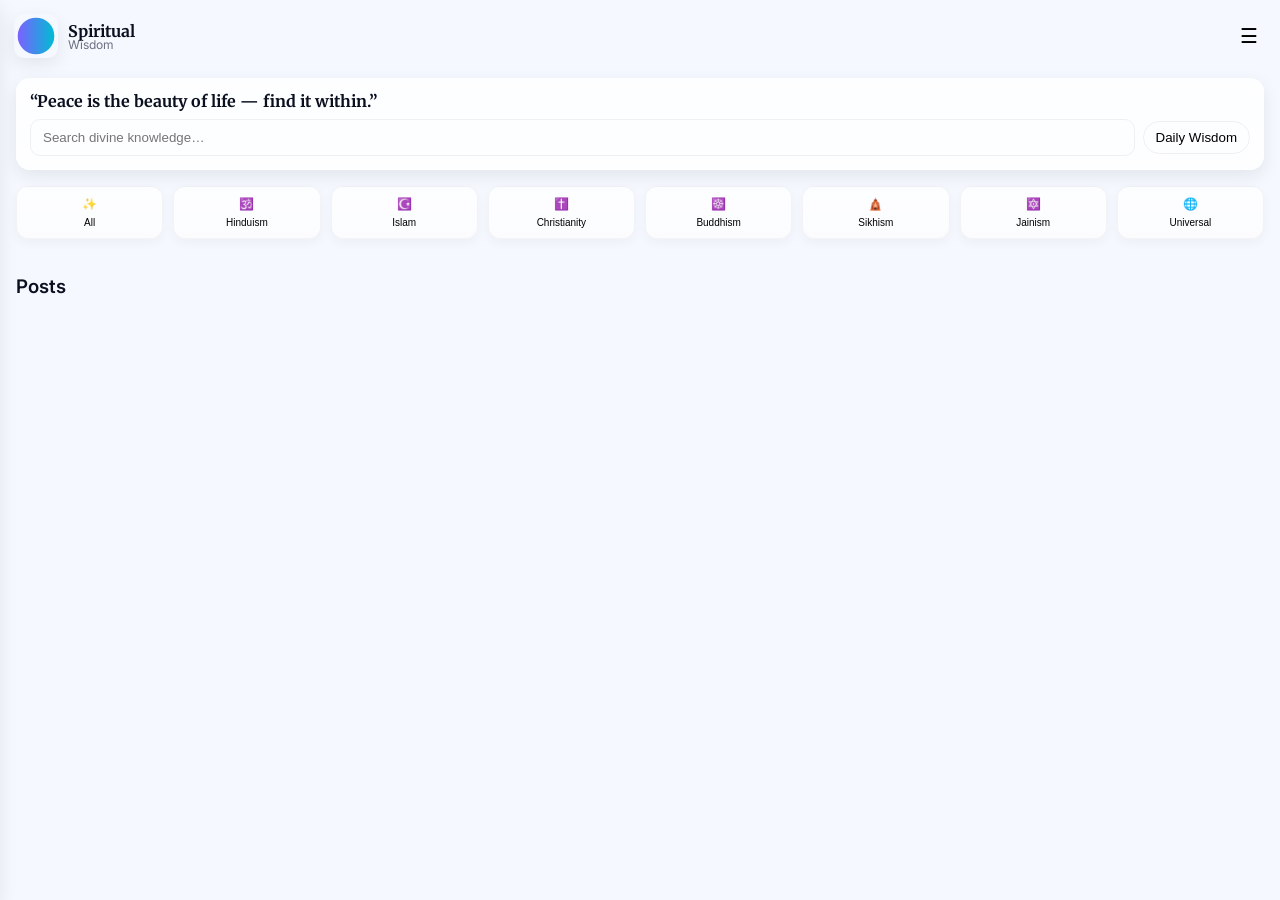
<file: index.html>
<!doctype html>
<html lang="en">
<head>
  <meta charset="utf-8" />
  <meta name="viewport" content="width=device-width,initial-scale=1" />
  <title>Spiritual Wisdom</title>
  <link href="https://fonts.googleapis.com/css2?family=Inter:wght@300;400;600;700&family=Merriweather:wght@700&family=Noto+Sans+Devanagari:wght@400;600&display=swap" rel="stylesheet">
  <link rel="stylesheet" href="styles.css">
</head>
<body>
  <div id="app" class="light">
    <!-- Header -->
    <header class="topbar">
      <div class="logo">
        <svg viewBox="0 0 24 24" class="logo-icon" aria-hidden="true">
          <circle cx="12" cy="12" r="10" fill="url(#g)"></circle>
          <defs>
            <linearGradient id="g" x1="0" x2="1">
              <stop offset="0" stop-color="#7b61ff"></stop>
              <stop offset="1" stop-color="#00bcd4"></stop>
            </linearGradient>
          </defs>
        </svg>
        <div class="brand">
          <span class="brand-title">Spiritual</span>
          <span class="brand-sub">Wisdom</span>
        </div>
      </div>

      <button id="menuBtn" class="icon-btn" aria-label="menu">☰</button>
    </header>

    <!-- Hero -->
    <section class="hero">
      <div class="hero-card glass">
        <div class="quote" id="quote">“Peace is the beauty of life — find it within.”</div>
        <div class="hero-actions">
          <input id="search" class="search" type="search" placeholder="Search divine knowledge…" aria-label="Search posts">
          <button id="dailyBtn" class="chip">Daily Wisdom</button>
        </div>
      </div>
    </section>

    <!-- Religion Icons -->
    <section class="religions">
      <div><p></p></div>
      <div class="icons-grid" id="religionGrid" role="list">
        <!-- Each button has data-religion -->
        <button class="religion" data-religion="all"><span class="rel-emoji">✨</span><small>All</small></button>
        <button class="religion" data-religion="hindu"><span class="rel-emoji">🕉️</span><small>Hinduism</small></button>
        <button class="religion" data-religion="islam"><span class="rel-emoji">☪️</span><small>Islam</small></button>
        <button class="religion" data-religion="christian"><span class="rel-emoji">✝️</span><small>Christianity</small></button>
        <button class="religion" data-religion="buddha"><span class="rel-emoji">☸️</span><small>Buddhism</small></button>
        <button class="religion" data-religion="sikh"><span class="rel-emoji">🛕</span><small>Sikhism</small></button>
        <button class="religion" data-religion="jain"><span class="rel-emoji">🔯</span><small>Jainism</small></button>
        <button class="religion" data-religion="other"><span class="rel-emoji">🌐</span><small>Universal</small></button>
      </div>
    </section>


    <!-- Posts feed -->
    <main class="feed" id="feed">
      <h3 class="section-title">Posts</h3>
      <div id="posts" class="posts-grid" aria-live="polite">
        <!-- JS-generated post cards -->
      </div>
    </main>



  <!-- Offcanvas menu (same as index.html) -->
    <aside id="menu" class="offcanvas" aria-hidden="true">
      <div class="menu-header">
        <strong>Spiritual Wisdom</strong>
        <button id="closeMenu" class="icon-btn" aria-label="Close menu">✕</button>
      </div>
      <ul class="menu-list">
        <li><button class="menu-item" id="toggleTheme">Toggle Dark</button></li>
        <li><a class="menu-item" href="index.html">Home</a></li>
      </ul>
    </aside>
  </div>
  
  <script src="data.js"></script>
  <script src="script.js"></script>
</body>
</html>
</file>
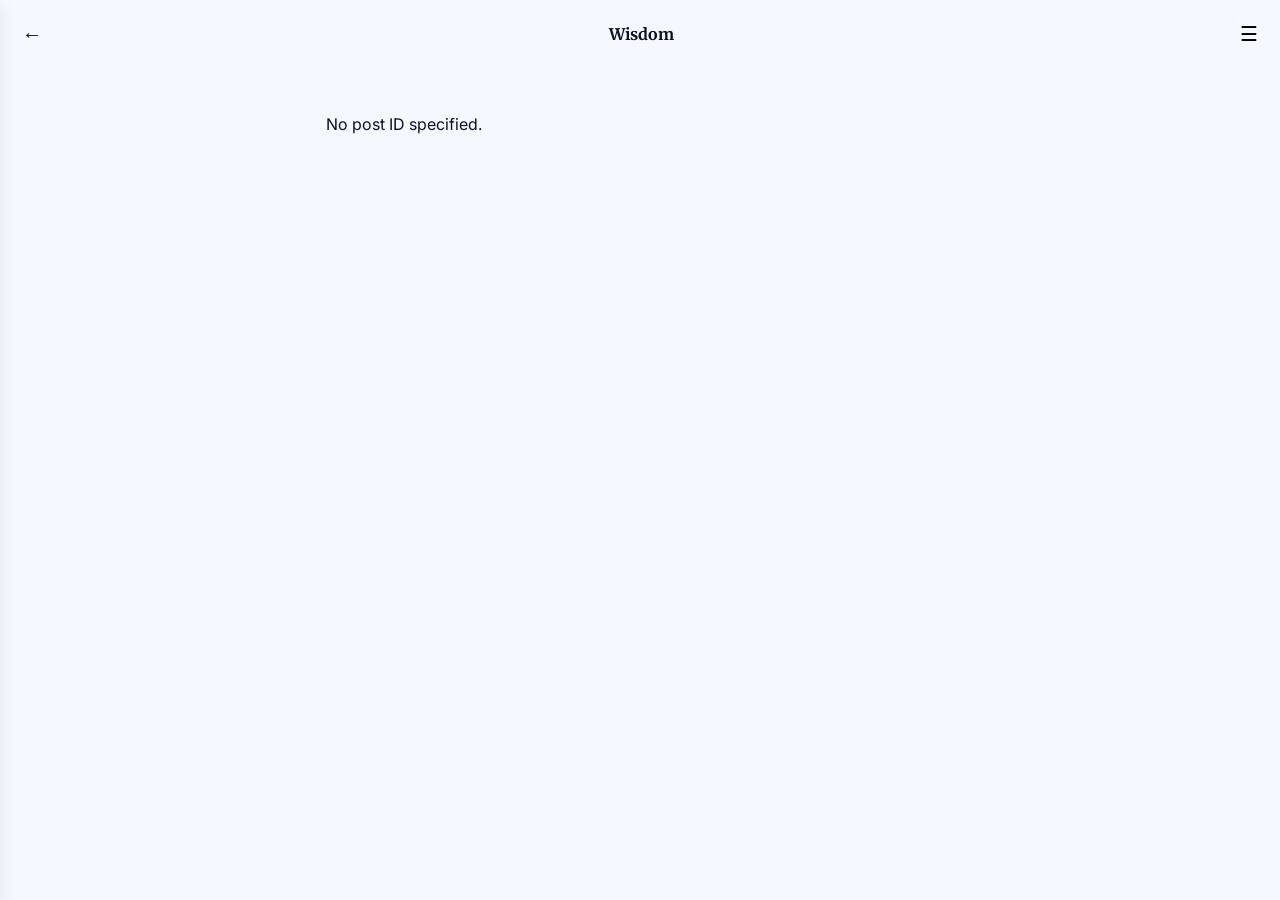
<file: post.html>
<!doctype html>
<html lang="en">
<head>
  <meta charset="utf-8" />
  <meta name="viewport" content="width=device-width, initial-scale=1" />
  <title>Spiritual Wisdom — Post</title>
  <!-- ✅ Fixed font link (no space!) -->
  <link href="https://fonts.googleapis.com/css2?family=Inter:wght@300;400;600;700&family=Merriweather:wght@700&family=Noto+Sans+Devanagari:wght@400;600&display=swap" rel="stylesheet">
  <link rel="stylesheet" href="styles.css">
  <style>
    .post-page {
      padding: 16px;
      max-width: 720px;
      margin: 0 auto;
    }
    .post-header {
      display: flex;
      gap: 16px;
      margin-bottom: 16px;
    }
    .post-thumb {
      width: 82px;
      height: 82px;
      border-radius: 16px;
      background: var(--accent1);
      display: flex;
      align-items: center;
      justify-content: center;
      color: white;
      font-size: 32px;
      flex-shrink: 0;
    }
    .post-info h1 {
      font-family: 'Merriweather', serif;
      font-weight: 700;
      font-size: 22px;
      margin: 0 0 8px;
      color: var(--text);
    }
    .post-content {
      font-size: 15px;
      line-height: 1.6;
      color: var(--text);
      white-space: pre-line;
      margin-top: 12px;
    }
    .post-actions {
      display: flex;
      gap: 12px;
      margin-top: 24px;
      flex-wrap: wrap;
    }
    .post-actions .btn {
      padding: 10px 16px;
      border-radius: 10px;
      border: 0;
      background: transparent;
      cursor: pointer;
      font-weight: 600;
      text-decoration: none;
      display: inline-block;
    }
    .back-btn {
      background: var(--glass);
      border: 1px solid var(--glass-border);
    }
    .save-btn.saved {
      color: #ff4757;
    }
    @media (max-width: 500px) {
      .post-header { flex-direction: column; align-items: flex-start; }
      .post-thumb { width: 72px; height: 72px; font-size: 28px; }
    }
  </style>
</head>
<body>
  <div id="app" class="light">
    <header class="topbar">
      <button id="backBtn" class="icon-btn" aria-label="Go back">←</button>
      <div class="brand">
        <span class="brand-title">Wisdom</span>
      </div>
      <button id="menuBtn" class="icon-btn" aria-label="Menu">☰</button>
    </header>

    <main class="post-page" id="postContent">
      <!-- Post will be injected here -->
      <div>Loading...</div>
    </main>

    <!-- Offcanvas menu (same as index.html) -->
    <aside id="menu" class="offcanvas" aria-hidden="true">
      <div class="menu-header">
        <strong>Spiritual Wisdom</strong>
        <button id="closeMenu" class="icon-btn" aria-label="Close menu">✕</button>
      </div>
      <ul class="menu-list">
        <li><button class="menu-item" id="toggleTheme">Toggle Dark</button></li>
        <li><a class="menu-item" href="index.html">Home</a></li>
      </ul>
    </aside>
  </div>
  
  <script src="data.js"></script>

  <!-- ✅ Key: Load posts data via a shared module or inline -->
  <script>
    // ✅ We'll define postsData directly here (or later move to a shared file)
    

    // DOM elements
    const app = document.getElementById('app');
    const postContent = document.getElementById('postContent');
    const backBtn = document.getElementById('backBtn');
    const menuBtn = document.getElementById('menuBtn');
    const closeMenu = document.getElementById('closeMenu');
    const toggleTheme = document.getElementById('toggleTheme');
    const menu = document.getElementById('menu');

    // Theme toggle
    function initTheme() {
      const isDark = localStorage.getItem('theme') === 'dark';
      if (isDark) {
        app.classList.remove('light');
        app.classList.add('dark');
      }
    }

    // Save posts
    function getFavorites() {
      return new Set(JSON.parse(localStorage.getItem('sw_favs') || '[]'));
    }

    function toggleSave(id) {
      const favs = getFavorites();
      const idStr = String(id);
      if (favs.has(idStr)) {
        favs.delete(idStr);
      } else {
        favs.add(idStr);
      }
      localStorage.setItem('sw_favs', JSON.stringify(Array.from(favs)));
      renderPost(id); // re-render to update button
    }

    // Render post by ID
    function renderPost(id) {
      const post = postsData.find(p => p.id === Number(id));
      const favs = getFavorites();
      const isSaved = favs.has(String(id));

      if (!post) {
        postContent.innerHTML = `
          <div style="padding:30px; text-align:center; color:var(--muted);">
            <h3>Post not found</h3>
            <a href="index.html" class="btn" style="margin-top:16px;">← Back to Home</a>
          </div>
        `;
        return;
      }

      postContent.innerHTML = `
        <div class="post-header">
          
          <div class="post-info">
            <h1>${escapeHtml(post.title)}</h1>
          </div>
        </div>
        <div class="post-content">${escapeHtml(post.content)}</div>
      `;
    }

    function escapeHtml(s) {
      return String(s).replace(/[&<>"']/g, c =>
        ({'&':'&amp;','<':'&lt;','>':'&gt;','"':'&quot;',"'":"&#39;"}[c])
      );
    }

    // Event delegation
    document.addEventListener('click', (e) => {
      if (e.target.id === 'saveBtn') {
        const id = e.target.dataset.id;
        toggleSave(id);
      }
      if (e.target.id === 'backBtn2') {
        history.back();
      }
    });

    // Menu toggle
    menuBtn?.addEventListener('click', () => menu.setAttribute('aria-hidden', 'false'));
    closeMenu?.addEventListener('click', () => menu.setAttribute('aria-hidden', 'true'));

    toggleTheme?.addEventListener('click', () => {
  app.classList.toggle('dark');
  app.classList.toggle('light');
  try {
    localStorage.setItem('theme', app.classList.contains('dark') ? 'dark' : 'light');
  } catch (e) {
    console.warn("Storage not allowed here — theme will reset next visit");
  }
});

    backBtn?.addEventListener('click', () => history.back());

    // Initialize
    initTheme();
    const urlParams = new URLSearchParams(window.location.search);
    const id = urlParams.get('id');
    if (id) {
      renderPost(id);
    } else {
      postContent.innerHTML = `<div style="padding:30px;">No post ID specified.</div>`;
    }
  </script>
</body>
</html>
</file>
<file: styles.css>
:root{
  --bg:#f6f8ff;
  --card:#ffffffcc;
  --muted:#6b7280;
  --accent1:linear-gradient(135deg,#7b61ff,#00bcd4);
  --glass: rgba(255,255,255,0.5);
  --radius:14px;
  --shadow: 0 6px 18px rgba(13,16,35,0.08);
  --text:#0b1020;
  --glass-border: rgba(255,255,255,0.6);
}

*{box-sizing:border-box}
html,body,#app{height:100%}
body{
  margin:0;
  font-family:Inter, 'Mangal','Arial Unicode MS',"Noto Sans Devanagari",system-ui, -apple-system, "Segoe UI", Roboto, "Helvetica Neue", Arial;
  background:var(--bg);
  color:var(--text);
  -webkit-font-smoothing:antialiased;
  -moz-osx-font-smoothing:grayscale;
  -webkit-touch-callout:none;
  -webkit-tap-highlight-color:transparent;
  
}

/* Topbar */
.topbar{
  display:flex;
  align-items:center;
  justify-content:space-between;
  padding:14px;
}
.logo{display:flex;gap:10px;align-items:center}
.logo-icon{width:44px;height:44px;border-radius:10px;box-shadow:var(--shadow)}
.brand-title{font-family:Merriweather, serif;display:block;font-weight:700}
.brand-sub{display:block;font-size:12px;color:var(--muted);margin-top:-4px}

/* Buttons */
.icon-btn{
  background:transparent;border:0;font-size:20px;padding:8px;border-radius:10px
}
.chip{background:transparent;border:1px solid rgba(0,0,0,0.06);padding:8px 12px;border-radius:999px}

/* Hero */
.hero{padding:0 16px}
.hero-card{
  margin-top:6px;padding:14px;border-radius:14px;background:var(--card);backdrop-filter: blur(6px);box-shadow:var(--shadow)
}
.quote{font-family:Merriweather, serif;font-weight:700;font-size:16px;line-height:1.2;margin-bottom:8px}
.hero-actions{display:flex;gap:8px;align-items:center}
.search{
  flex:1;padding:10px 12px;border-radius:10px;border:1px solid rgba(11,16,32,0.06);
  outline:none;background:transparent
}

/* Religions */
.section-title{margin:18px 16px 8px;font-weight:600}
.icons-grid{
  display:grid;grid-template-columns:repeat(5,1fr);gap:10px;padding:0 16px 18px;
}
.religion{
  background:linear-gradient(180deg, rgba(255,255,255,0.8), rgba(255,255,255,0.6));
  border:1px solid rgba(11,16,32,0.04);
  padding:10px;border-radius:12px;text-align:center;font-size:12px;
  display:flex;flex-direction:column;gap:6px;align-items:center;justify-content:center;
  box-shadow:0 4px 12px rgba(11,16,32,0.04);cursor:pointer;
}
.religion.active {
  outline: 3px solid rgba(123, 97, 255, 0.12);
}


/* Posts grid */
.posts-grid{
  display:grid;grid-template-columns:1fr;gap:12px;padding:10px 16px 80px;
}
.post{
  display:flex;gap:12px;align-items:flex-start;background:var(--card);padding:12px;border-radius:12px;
  box-shadow:var(--shadow);
}
.post .thumb{
  width:78px;height:78px;border-radius:10px;flex-shrink:0;background:linear-gradient(135deg,#ffd89b,#19547b);
  display:flex;align-items:center;justify-content:center;color:white;font-weight:700;font-size:18px;
}
.post .content{flex:1}
.post h4{margin:0 0 6px;font-size:15px}
.post p{margin:0;color:var(--muted);font-size:13px}
.post .meta{margin-top:8px;display:flex;gap:8px;align-items:center}
.btn{padding:8px 12px;border-radius:10px;border:0;background:transparent;cursor:pointer;text-decoration:none;color:inherit}



/* Offcanvas menu */
.offcanvas{
  position:fixed;top:0;left:-320px;height:100%;width:320px;background:var(--card);box-shadow:var(--shadow);padding:16px;transition:left .22s;
}
.offcanvas[aria-hidden="false"]{left:0}
.menu-header{display:flex;justify-content:space-between;align-items:center;margin-bottom:12px}
.menu-list{list-style:none;padding:0;margin:0}
.menu-item{display:block;padding:12px 6px;border-radius:8px;border:0;background:transparent;width:100%;text-align:left;text-decoration:none;color:inherit}

/* Dark */
#app.dark{
  --bg:#06060a;
  --card: rgba(17,20,30,0.7);
  --muted:#c7c8d2;
  --text:#eef0f6;
  --glass: rgba(255,255,255,0.02);
}

/* Responsive */
@media (min-width:720px){
  .posts-grid{grid-template-columns:repeat(2,1fr)}
  .icons-grid{grid-template-columns:repeat(8,1fr)}
}
</file>
